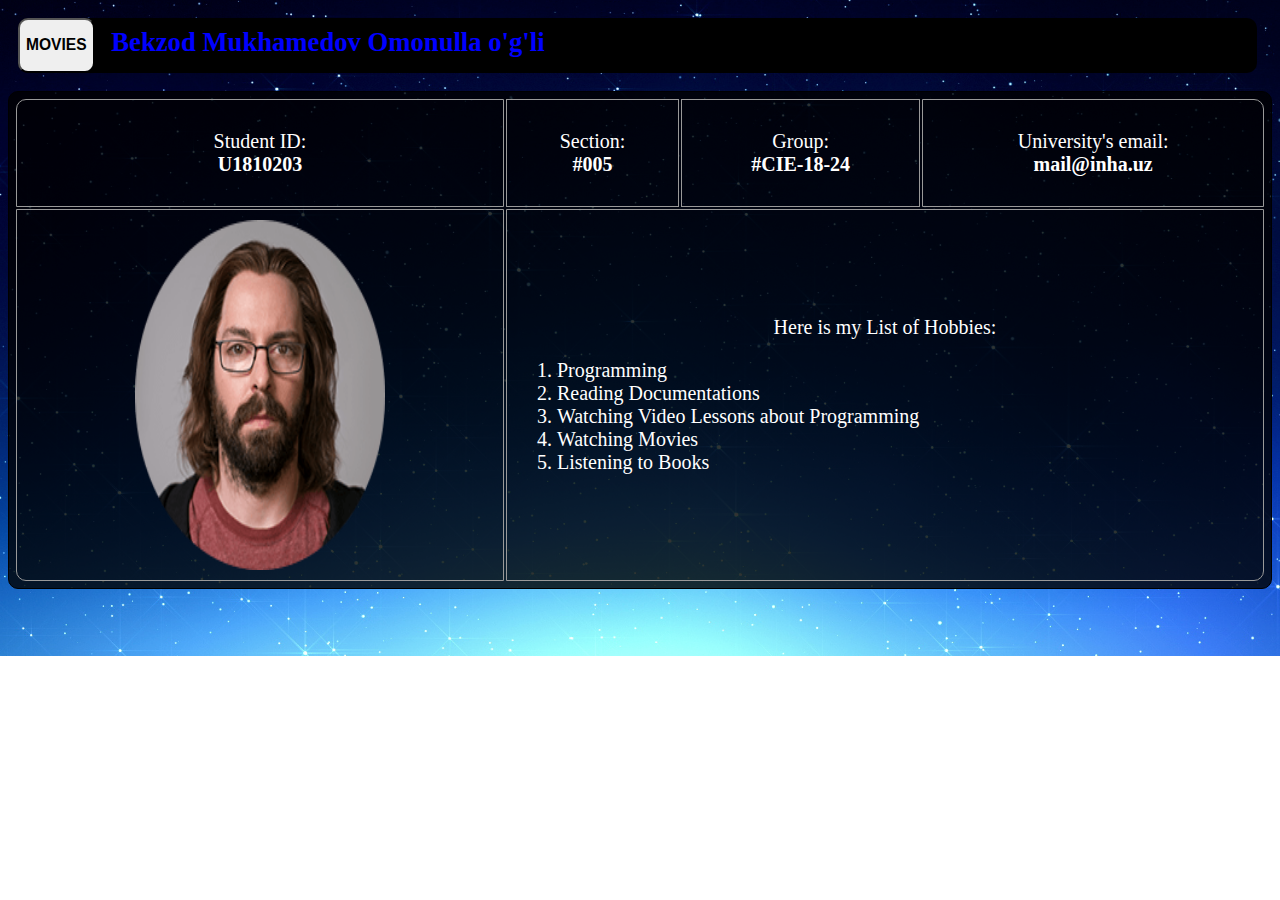
<file: index.html>
<!DOCTYPE html>
<html>
<head>
	<title>Home Page of BM</title>
	<link rel="stylesheet" type="text/css" href="css/style.css">
</head>
<body>
	<div id="header">
	<h1><a href="movies.html"><button><h3>MOVIES</h3></button></a> Bekzod Mukhamedov Omonulla o'g'li</h1>
	</div>
	<table>
		<tr>
	<td class="cornerTL"><p>Student ID:<br /><b>U1810203</b></p></td>
	<td><p>Section:<br /><b>#005</b></p></td>
	<td><p>Group:<br /><b>#CIE-18-24</b></p></td>
	<td class="cornerT"><p>University's email:<br /><b>mail@inha.uz</b></p></td>
		</tr>
		<tr>
	<td class="cornerBL"><img src="img/photo-gilfoyle.png"></img></td>
	<td colspan="3" class="cornerB"><p>Here is my List of Hobbies:</p>
	<ol>
		<li>Programming</li>
		<li>Reading Documentations</li>
		<li>Watching Video Lessons about Programming</li>
		<li>Watching Movies</li>
		<li>Listening to Books</li>
	</ol>
	</td>
		</tr>
</body>
</html>
</file>
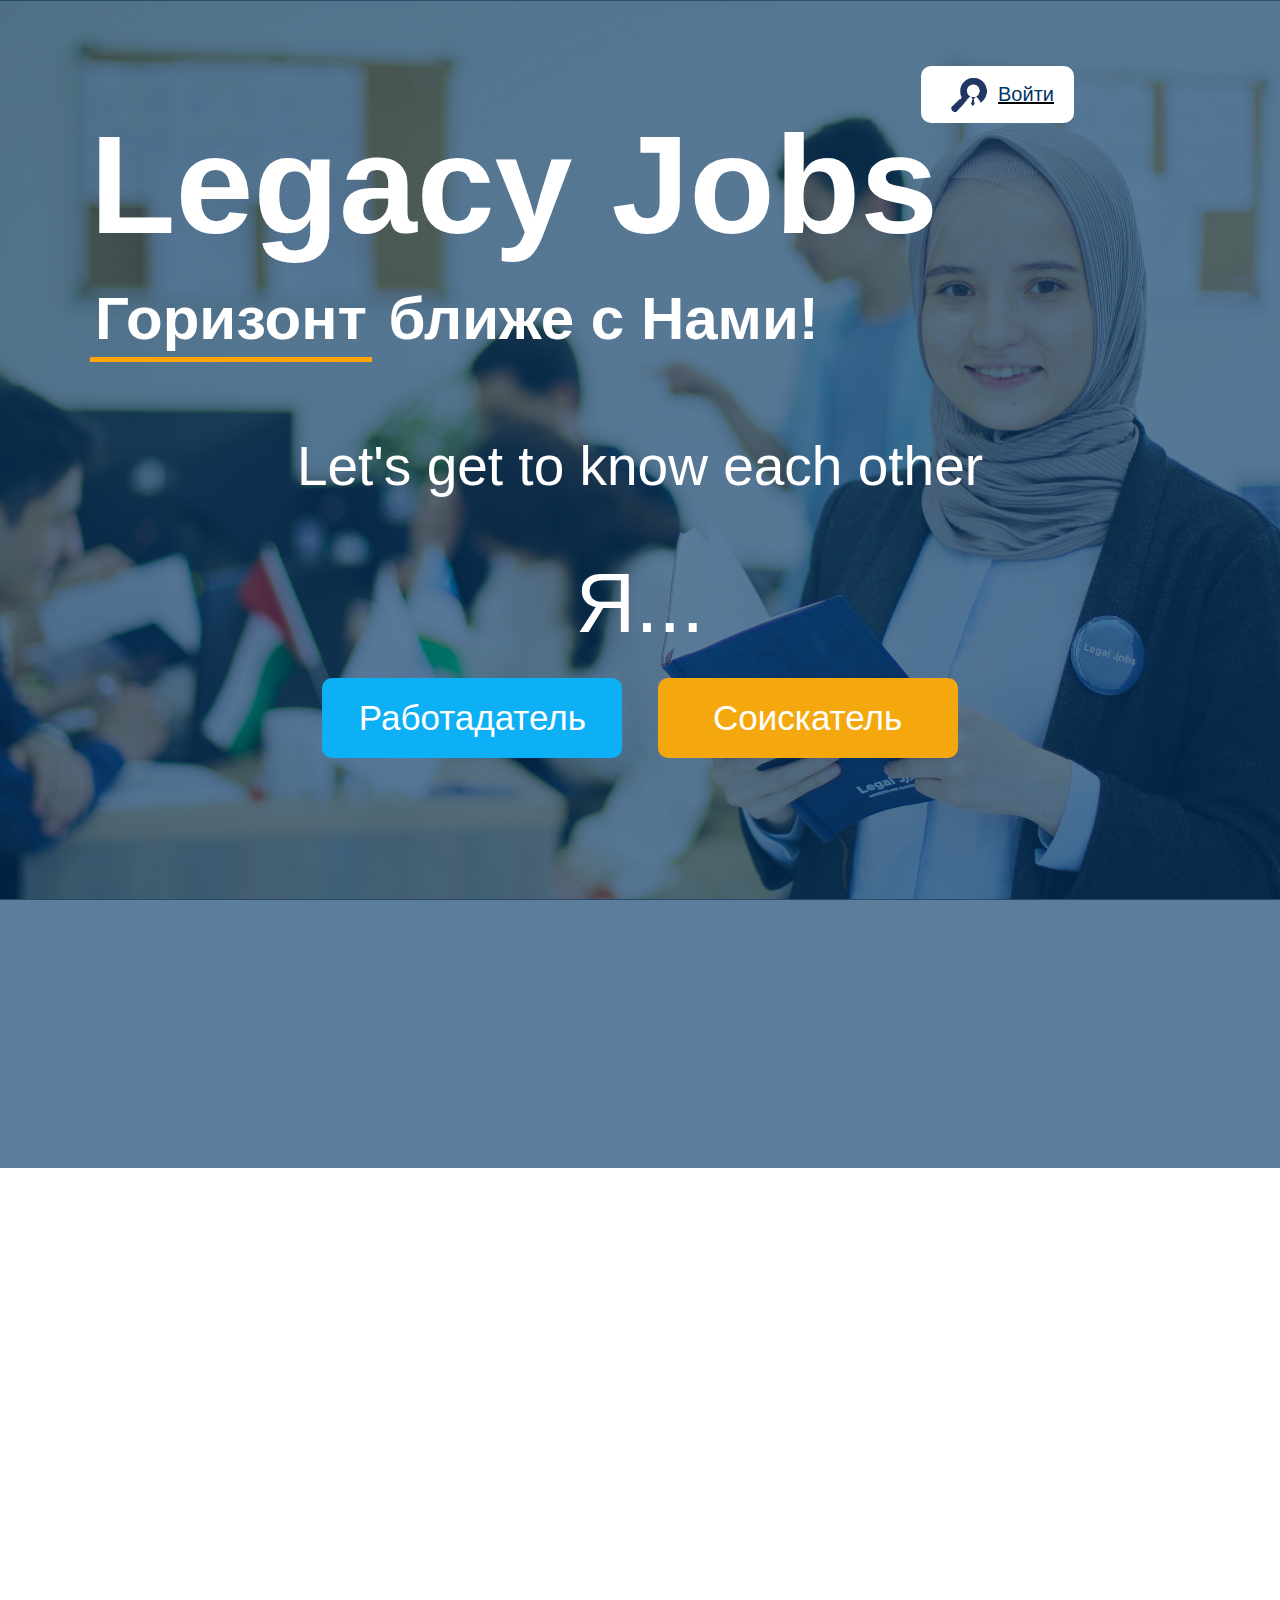
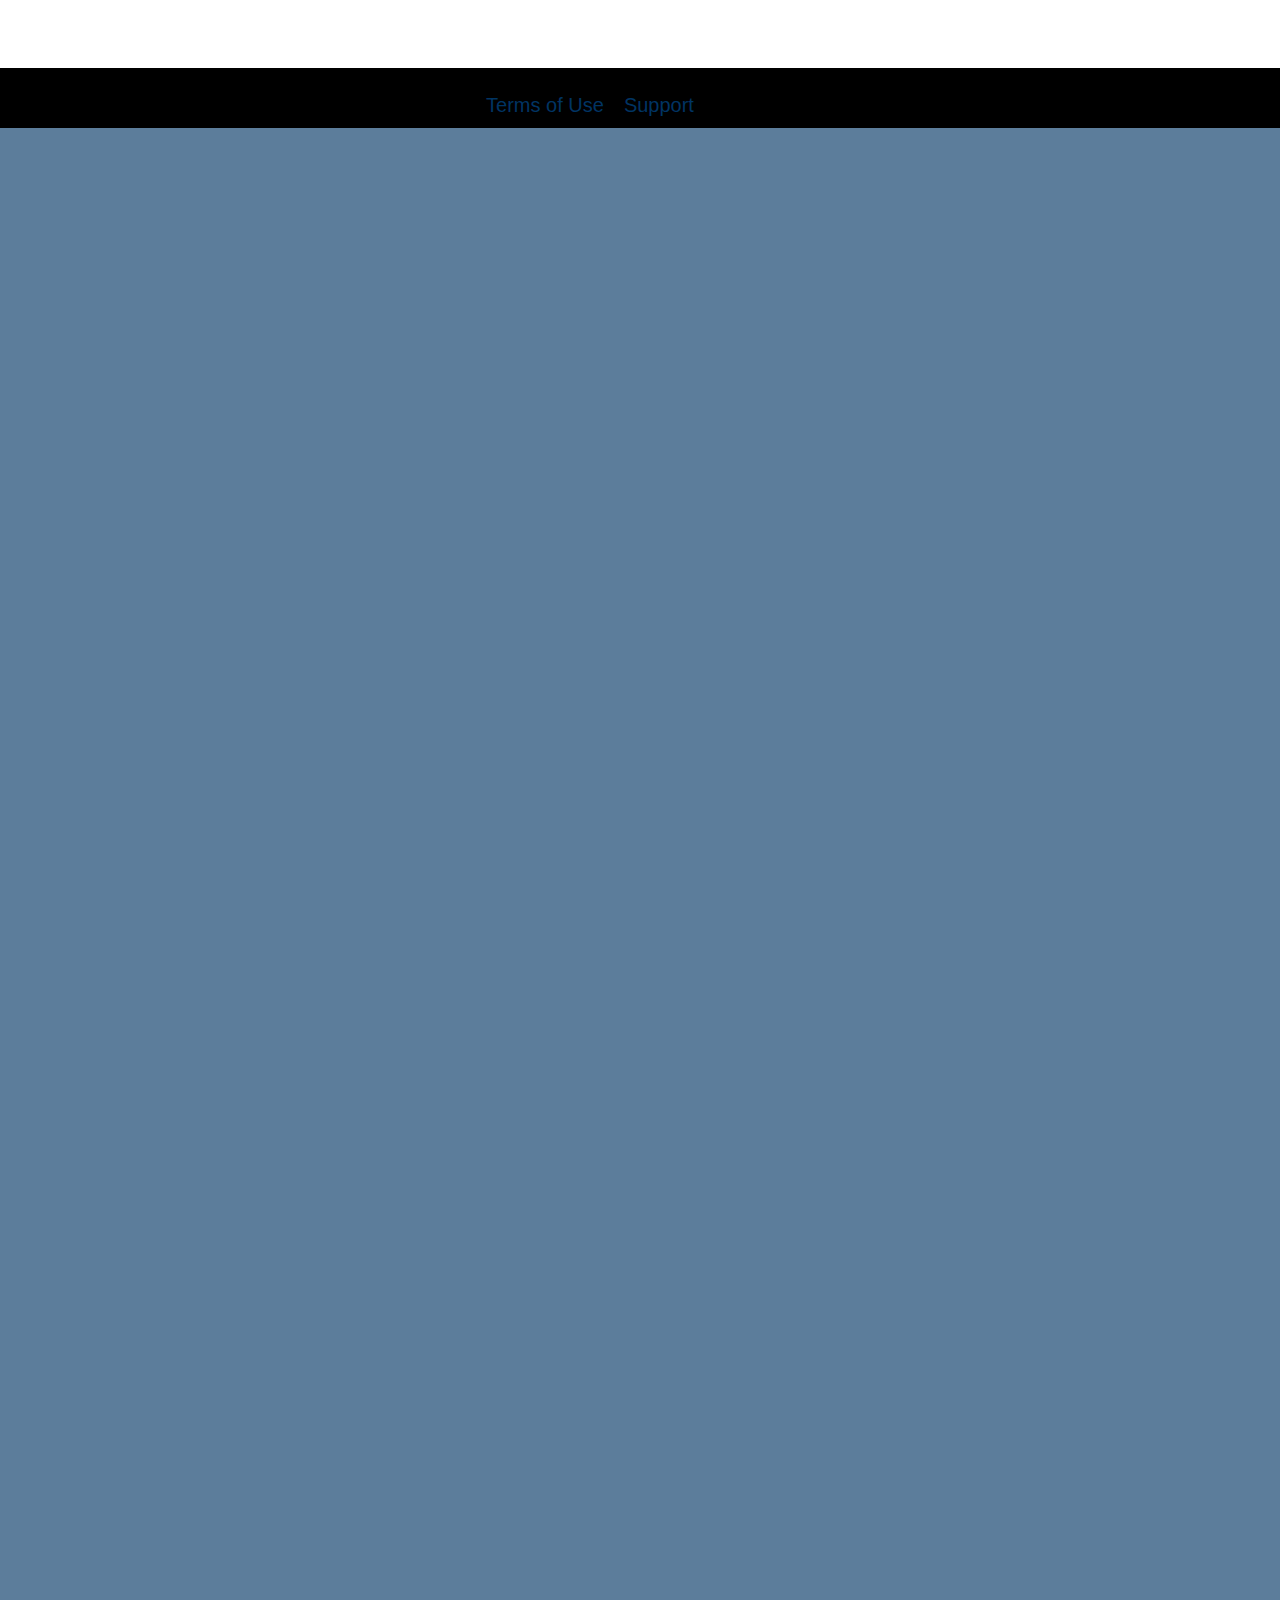
<file: LegacyJobs/index.html>
<!DOCTYPE html>
<html lang="en">
<head>
    <meta charset="UTF-8">
    <meta name="viewport" content="width=device-width, initial-scale=1.0">
    <meta http-equiv="X-UA-Compatible" content="ie=edge">
    <title>Legacy Jobs</title>
    <link rel="stylesheet" href="main.css">
</head>
<body>
    <main>
		<div class="layer">
		</div>
        <header>
            <ul class="navigation-list">
                <li class="navigation-item"><a href="#"><img src="./img/icon/logoo111.svg" class="enter"><span>Войти</span></a></li>
            </ul>
		</header>
		<div class="logoplace">
			<h1>Legacy Jobs</h1>
			<h2><span class="horizone">Горизонт</span> ближе с Нами!</h2>
		</div>
		<div class="getstarted">
			<p>Let's get to know each other</p>
            <p class="iam">Я...</p>
            <div class="buttons">
                <button class="persontype employer">Работадатель</button>
                <button class="persontype employee">Соискатель</button>
            </div>
		</div>
	</main>
	<div class="container">

	</div>
    <footer>
        <ul class="navigation-list">
            <li class="navigation-item"><a href="#">Terms of Use</a></li>
            <li class="navigation-item"><a href="#">Support</a></li>
        </ul>
    </footer>
</body>
</html>
</file>
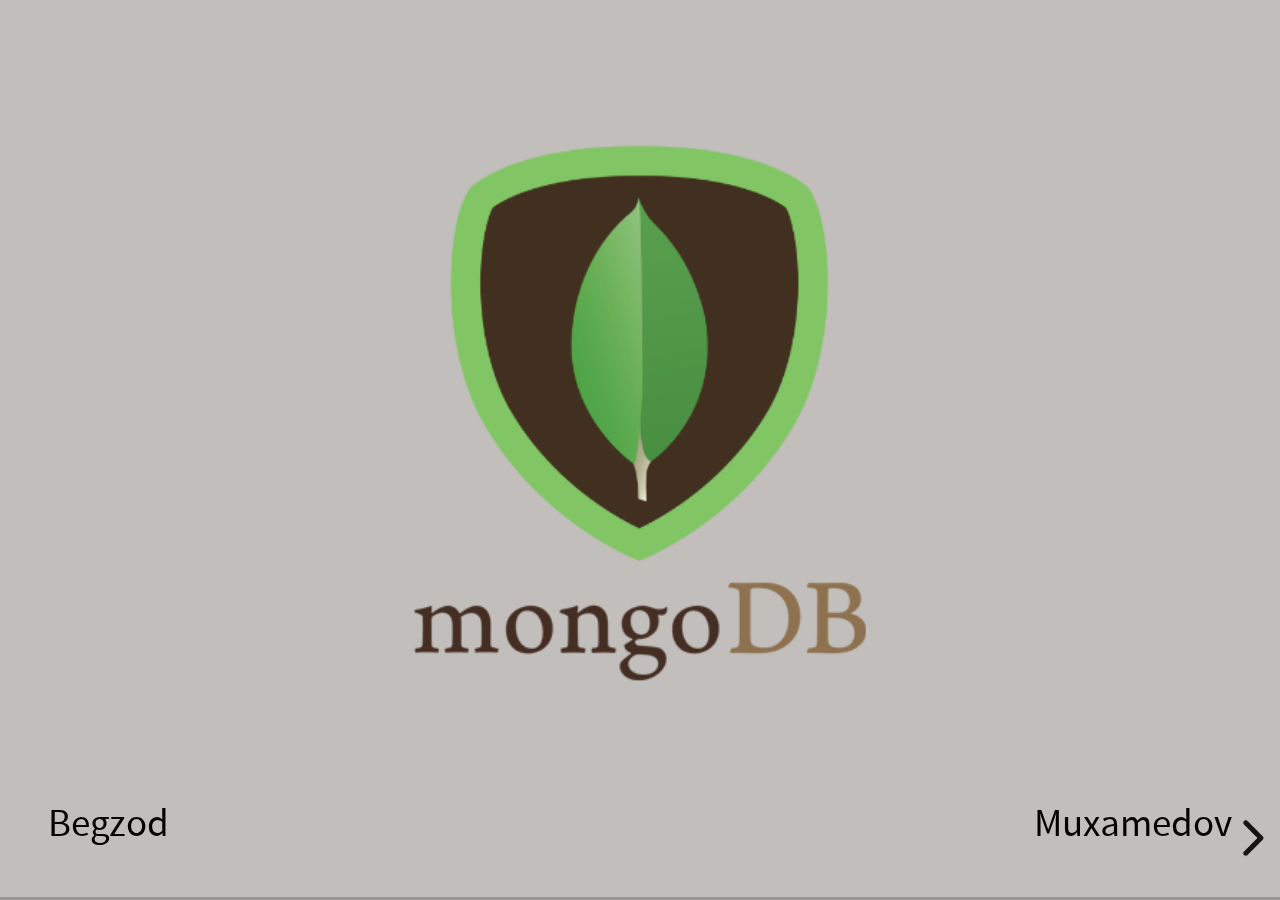
<file: MongoDB-Presentation/index.html>
<!doctype html>
<html>
	<head>
		<meta charset="utf-8">
		<meta name="viewport" content="width=device-width, initial-scale=1.0, maximum-scale=1.0, user-scalable=no">

		<title>reveal.js</title>

		<link rel="stylesheet" href="css/reset.css">
		<link rel="stylesheet" href="css/reveal.css">
		<link rel="stylesheet" href="css/theme/black.css">
		<link rel="stylesheet" href="lib/css/bmStyle.css">

		<!-- Theme used for syntax highlighting of code -->
		<link rel="stylesheet" href="lib/css/monokai.css">

		<!-- Printing and PDF exports -->
		<script>
			var link = document.createElement( 'link' );
			link.rel = 'stylesheet';
			link.type = 'text/css';
			link.href = window.location.search.match( /print-pdf/gi ) ? 'css/print/pdf.css' : 'css/print/paper.css';
			document.getElementsByTagName( 'head' )[0].appendChild( link );
		</script>
	</head>
	<body>
		<div class="reveal">
			<div class="slides">
				<section data-background-color="#C1BEBC"
						 data-transition="fade-in fade-out"
						 data-transition-speed="slow">
					<img src="./lib/img/logo-mongodb-png-mongodb-logo-anything-but-the-simplest-of-web-applications-requires-a-database-to-store-and-serve-content-from-choosing-the-right-database-and-structuring-413.png"
						 style="border: none;
						 		border-color: transparent;
						 		width: 50%;
						 		border-radius: 20px;
						 		background-color: transparent;
						 		box-shadow: none;">
					<br>
					<span style="color: black; font-size: 2rem; float: left;">Begzod</span>
					<span style="color: black; font-size: 2rem; float: right;">Muxamedov</span>
				<!-- 	<h1>MongoDB</h1>
					<p class="fragment grow">grow</p>
					<p class="fragment shrink">shrink</p>
					<p class="fragment fade-out">fade-out</p>
					<p class="fragment fade-up">fade-up (also down, left and right!)</p>
					<p class="fragment fade-in-then-out">fades in, then out when we move to the next step</p>
					<p class="fragment fade-in-then-semi-out">fades in, then obfuscate when we move to the next step</p>
					<p class="fragment highlight-current-blue">blue only once</p>
					<p class="fragment highlight-red">highlight-red</p>
					<p class="fragment highlight-green">highlight-green</p>
					<p class="fragment highlight-blue">highlight-blue</p>
				 -->	<aside class="notes">
						Good afternoon, everyone!
						Now I'm here to talk about world's well know database system which are used in moder applications: MongoDB!
					</aside>
				</section>
				<section data-background-color="#3F3E42">
					<img src="./lib/img/420228_thumb.png"
						 style="
						 		width: 50%;
						 		border-radius: 20px;
						 		padding: 30px;
						 		background-image: linear-gradient(to bottom right, #FFFFFF, #B8B7C5) ">
					<p style="color: #E8E7D5">
						is: cross-platform, document oriented and NoSQL database.
					</p>
					<p style="color: #C1BEBC">
						provides: high performance, high availability, and easy scalability.
					</p>
					<aside class="notes">
						it works on concept of collection and document.
					</aside>
				</section>
				<section>
					<section data-background-color="#3F3E42">
						<h3 style="color: #FFFFF">
							Database
						</h3>
						<p style="color: #E8E7D5">
							is a physical container for collections.
						</p>
						<p style="color: #C1BEBC">
							Each database gets its own set of files on the file system.
						</p>
						<aside class="notes">
							A single MongoDB server typically has multiple databases.
						</aside>
					</section>
					<section data-background-color="#3F3E42">
						<h3 style="color: #FFFFF">
							Collection
						</h3>
						<p style="color: #E8E7D5">
							is a group of MongoDB documents.
						</p>
						<p style="color: #C1BEBC">
							it is the equivalent of an RDBMS table.
						</p>
						<aside class="notes">
							A collection exists within a single database.
							Collections do not enforce a schema.
							Documents within a collection can have different fields.
							Typically, all documents in a collection are of similar or related purpose.
						</aside>
					</section>
					<section data-background-color="#3F3E42">
						<h3 style="color: #FFFFF">
							Document
						</h3>
						<p style="color: #E8E7D5">
							is a set of key-value pairs.
						</p>
						<p style="color: #C1BEBC">
							they have dynamic schema. 
						</p>
						<aside class="notes">
							Dynamic schema - documents in the same collection do not need to have the same set of fields or structure, and common fields in a collection's documents may hold different types of data.
						</aside>
					</section>
					<section data-background-image="./lib/img/image03.png">
						<aside class="notes">
							Dynamic schema's representation compared to Relational DB (Tables)
						</aside>
					</section>
				</section>
				<section data-background-image="./lib/img/mongodb-evenings-dc-mongodb-the-new-default-database-for-giant-ideas-37-638.jpg">
					<aside class="notes">
						Comparison between SQL Databases andMongoDB
						PK - Primary Key (Unique): by default MongoDB provides _id if it is not included
					</aside>
				</section>
				<section data-background-color="#E8E7D5">
					<section>
						<h3 style="color: #3F3E42">
							Advantages
						</h3>
					</section>
					<section>
						<ul>
							<li class="">
								Schema less − MongoDB is a document database in which one collection holds different documents. Number of fields, content and size of the document can differ from one document to another.
							</li>
							<li class="fragment fade-up">
								Structure of a single object is clear.
							</li>
							<li class="fragment fade-up">
								No complex joins.
							</li>
							<li class="fragment fade-up">
								Deep query-ability. MongoDB supports dynamic queries on documents using a document-based query language that's nearly as powerful as SQL.
							</li>
							<li class="fragment fade-up">
								Ease of scale-out
							</li>
						</ul>
					</section>
				</section>
				<section data-background-color="#E8E7D5">
					<section>
						<h2>
							Where it is used?
						</h2>
					</section>
					<section data-transition="fade-in"
							 data-transition-speed="fast">
						<p>
							<img class="logo"
								 src="./lib/img/logo-mongodb-png-mongodb-logo-anything-but-the-simplest-of-web-applications-requires-a-database-to-store-and-serve-content-from-choosing-the-right-database-and-structuring-413.png"
								 style="border: 1px solid black; background: none;">
							<img class="logo"
								 src="./lib/img/express-109.svg"
								 style="border: 1px solid black; background: none;">
							<img class="logo"
								 src="./lib/img/react.svg"
								 style="border: 1px solid black; background: none;">
							<img class="logo"
								 src="./lib/img/nodejs-1.svg"
								 style="border: 1px solid black; background: none;">
						</p>
						<p>
							<div class="logoLetter" style="color: #49B940;">M</div>
							<div class="logoLetter" style="color: #000000;">E</div>
							<div class="logoLetter" style="color: #61DBFB;">R</div>
							<div class="logoLetter" style="color: #68A063;">N</div>
						</p>
						<aside class="notes">
							Oh hey
						</aside>
					</section>
					<section data-transition="fade-in"
							 data-transition-speed="fast">
						<p>
							<img class="logo"
								 src="./lib/img/logo-mongodb-png-mongodb-logo-anything-but-the-simplest-of-web-applications-requires-a-database-to-store-and-serve-content-from-choosing-the-right-database-and-structuring-413.png"
								 style="border: 1px solid black; background: none;">
							<img class="logo"
								 src="./lib/img/express-109.svg"
								 style="border: 1px solid black; background: none;">
							<img class="logo"
								 src="./lib/img/AngularJS-Shield.svg"
								 style="border: 1px solid black; background: none;">
							<img class="logo"
								 src="./lib/img/nodejs-1.svg"
								 style="border: 1px solid black; background: none;">
						</p>
						<p>
							<div class="logoLetter" style="color: #49B940;">M</div>
							<div class="logoLetter" style="color: #000000;">E</div>
							<div class="logoLetter" style="color: #B52E31;">A</div>
							<div class="logoLetter" style="color: #68A063;">N</div>
						</p>
						<aside class="notes">
							Oh hey
						</aside>
					</section>
					<section data-transition="fade-in"
							 data-transition-speed="fast">
						<p>
							<img class="logo"
								 src="./lib/img/logo-mongodb-png-mongodb-logo-anything-but-the-simplest-of-web-applications-requires-a-database-to-store-and-serve-content-from-choosing-the-right-database-and-structuring-413.png"
								 style="border: 1px solid black; background: none;">
							<img class="logo"
								 src="./lib/img/express-109.svg"
								 style="border: 1px solid black; background: none;">
							<img class="logo"
								 src="./lib/img/vue-9.svg"
								 style="border: 1px solid black; background: none;">
							<img class="logo"
								 src="./lib/img/nodejs-1.svg"
								 style="border: 1px solid black; background: none;">
						</p>
						<p>
							<div class="logoLetter" style="color: #49B940;">M</div>
							<div class="logoLetter" style="color: #000000;">E</div>
							<div class="logoLetter" style="color: #41B883;">V</div>
							<div class="logoLetter" style="color: #68A063;">N</div>
						</p>
						<aside class="notes">
							Oh hey
						</aside>
					</section>
				</section>
				<section>
					<section>
						<h3 style="color: #FFFFF">
							How to use?
						</h3>
						<p style="color: #E8E7D5">
							<a href="https://docs.mongodb.com/manual/tutorial/atlas-free-tier-setup/#create-free-tier-manual">Create an Atlas Cluster</a>
						</p>
						<p style="color: #C1BEBC">
							<a href="https://docs.mongodb.com/manual/installation/#tutorial-installation">Install MongoDB</a>
						</p>
						<p style="color: #E8E7D5">
							<a href="https://docs.mongodb.com/manual/tutorial/getting-started/#insert-documents">Insert Documents</a>
						</p>
						<p style="color: #C1BEBC">
							<a href="https://university.mongodb.com/courses/M001/about">Next Steps</a>
						</p>
						<aside class="notes">
							Further you should learn every aspects to expertise in this technology. MongoDB has own university which provides tutorials. After completion, if you pass exams (paid) you will be awarded with official certification.
						</aside>
					</section>
				</section>
				<section>
					<section data-background-color="#E8E7D5">
						<h2>
							Who are using it?
						</h2>
					</section>
					<section data-background-image="./lib/img/customers.png">
					</section>
				</section>
				<section data-background-image="./lib/img/scrnsht.png">
					<h1 style="color: #3F3E42">
						Why don't you?!
					</h1>
					<aside class="notes">
						Try to install and use today, MongoDB has free plan to feel the power of product! It gives 512mb of memory which is sufficient to test with some sample data which is also provided.
					</aside>
				</section>
			</div>
		</div>

		<script src="js/reveal.js"></script>

		<script>
			// More info about config & dependencies:
			// - https://github.com/hakimel/reveal.js#configuration
			// - https://github.com/hakimel/reveal.js#dependencies
			Reveal.initialize({
				dependencies: [
					{ src: 'plugin/markdown/marked.js' },
					{ src: 'plugin/markdown/markdown.js' },
					{ src: 'plugin/notes/notes.js', async: true },
					{ src: 'plugin/highlight/highlight.js', async: true }
				]
			});
		</script>
	</body>
</html>
</file>
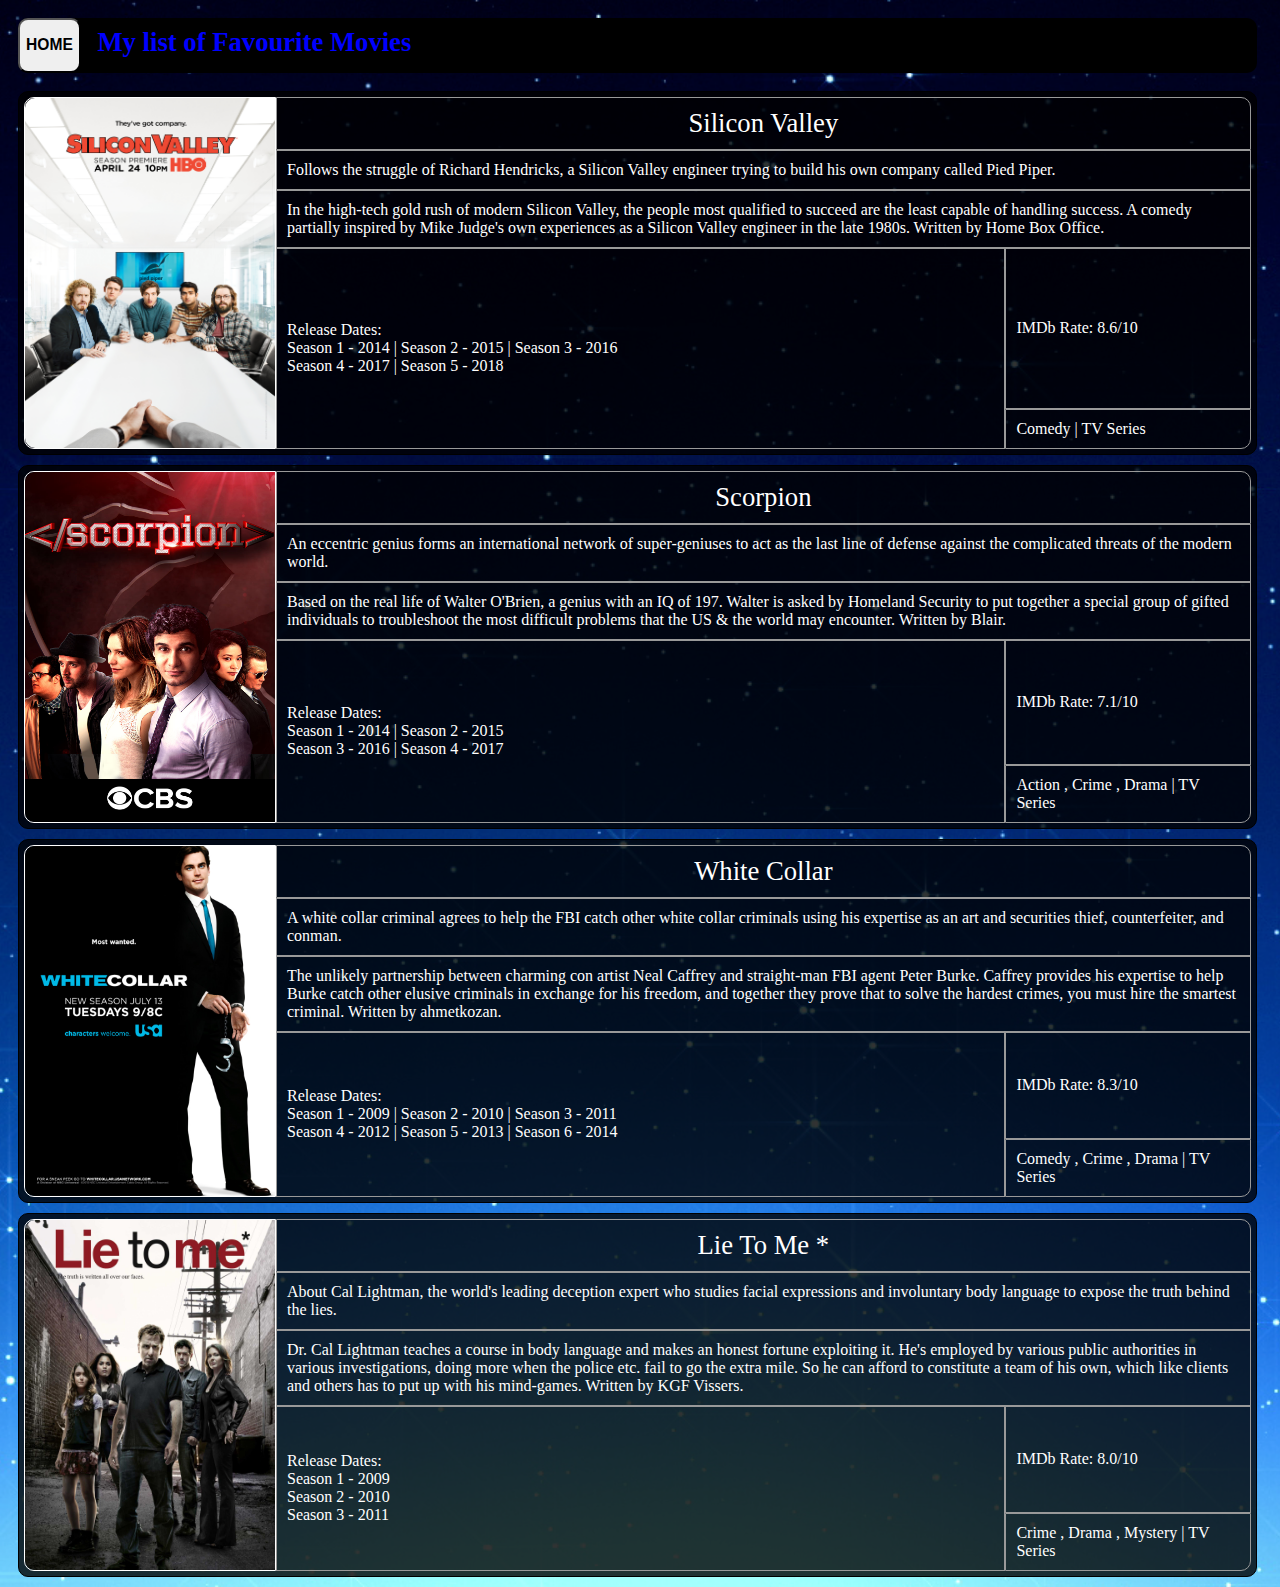
<file: movies.html>
<!DOCTYPE html>
<html>
<head>
	<title>Favourite Movies</title>
	<link rel="stylesheet" type="text/css" href="css/style.css">
</head>
<body>
	<div id="header">
	<h1><a href="index.html"><button><h3>HOME</h3></button></a> My list of Favourite Movies</h1>
	</div>
	<div>
	<table cellspacing="0">
		<tr>
			<th rowspan="5">
				<a href="https://m.imdb.com/title/tt2575988/"><img src="img/silicon-valley-poster.jpg"></img></a>
			</th>
			<td colspan="2" class="title cornerT">
				Silicon Valley
			</td>
		</tr>
		<tr>
			<td colspan="2">
				Follows the struggle of Richard Hendricks, a Silicon Valley engineer trying to build his own company called Pied Piper.
			</td>
		</tr>
		<tr>
			<td colspan="2">
				In the high-tech gold rush of modern Silicon Valley, the people most qualified to succeed are the least capable of handling success. A comedy partially inspired by Mike Judge's own experiences as a Silicon Valley engineer in the late 1980s. Written by Home Box Office.
			</td>
		</tr>
		<tr>
			<td rowspan="2" colspan="1">
				Release Dates:
				<br />Season 1 - 2014 | Season 2 - 2015 | Season 3 - 2016
				<br />Season 4 - 2017 | Season 5 - 2018			
			</td>
			<td width="20%">
				IMDb Rate: 8.6/10
			</td>
		</tr>
		<tr>
			<td width="20%" class="cornerB">
				 Comedy | TV Series
			</td>
		</tr>
	</table>
	</div>
	<div>
	<table cellspacing="0">
		<tr>
			<th rowspan="5">
				<a href="https://www.imdb.com/title/tt3514324/"><img src="img/scorpion-poster.jpg"></img></a>
			</th>
			<td colspan="2" class="title cornerT">
				Scorpion
			</td>
		</tr>
		<tr>
			<td colspan="2">
				An eccentric genius forms an international network of super-geniuses to act as the last line of defense against the complicated threats of the modern world.
			</td>
		</tr>
		<tr>
			<td colspan="2">
				Based on the real life of Walter O'Brien, a genius with an IQ of 197. Walter is asked by Homeland Security to put together a special group of gifted individuals to troubleshoot the most difficult problems that the US & the world may encounter. Written by Blair.
			</td>
		</tr>
		<tr>
			<td rowspan="2" colspan="1">
				Release Dates:
				<br />Season 1 - 2014 | Season 2 - 2015
				<br />Season 3 - 2016 | Season 4 - 2017	
			</td>
			<td width="20%">
				IMDb Rate:  7.1/10 
			</td>
		</tr>
		<tr>
			<td width="20%" class="cornerB">
				  Action , Crime , Drama | TV Series
			</td>	
		</tr>
	</table>
	</div>
	<div>
	<table cellspacing="0">
		<tr>
			<th rowspan="5">
				<a href="https://www.imdb.com/title/tt1358522/"><img src="img/white-collar-poster.jpg"></img></a>
			</th>
			<td colspan="2" class="title cornerT">
				White Collar
			</td>
		</tr>
		<tr>
			<td colspan="2">
				A white collar criminal agrees to help the FBI catch other white collar criminals using his expertise as an art and securities thief, counterfeiter, and conman.
			</td>
		</tr>
		<tr>
			<td colspan="2">
				The unlikely partnership between charming con artist Neal Caffrey and straight-man FBI agent Peter Burke. Caffrey provides his expertise to help Burke catch other elusive criminals in exchange for his freedom, and together they prove that to solve the hardest crimes, you must hire the smartest criminal. Written by ahmetkozan.
			</td>
		</tr>
		<tr>
			<td rowspan="2" colspan="1">
				Release Dates:
				<br />Season 1 - 2009 | Season 2 - 2010 | Season 3 - 2011
				<br />Season 4 - 2012 | Season 5 - 2013 | Season 6 - 2014
			</td>
			<td width="20%">
				IMDb Rate:  8.3/10 
			</td>
		</tr>
		<tr>
			<td width="20%" class="cornerB">
				  Comedy , Crime , Drama | TV Series
			</td>	
		</tr>
	</table>
	</div>
	<div>
	<table cellspacing="0">
		<tr>
			<th rowspan="5">
				<a href="https://www.imdb.com/title/tt1235099/"><img src="img/lie-to-me-poster.jpg"></img></a>
			</th>
			<td colspan="2" class="title cornerT">
				Lie To Me *
			</td>
		</tr>
		<tr>
			<td colspan="2">
				About Cal Lightman, the world's leading deception expert who studies facial expressions and involuntary body language to expose the truth behind the lies.
			</td>
		</tr>
		<tr>
			<td colspan="2">
				Dr. Cal Lightman teaches a course in body language and makes an honest fortune exploiting it. He's employed by various public authorities in various investigations, doing more when the police etc. fail to go the extra mile. So he can afford to constitute a team of his own, which like clients and others has to put up with his mind-games. Written by KGF Vissers.
			</td>
		</tr>
		<tr>
			<td rowspan="2" colspan="1">
				Release Dates:
				<br />Season 1 - 2009
				<br />Season 2 - 2010
				<br />Season 3 - 2011	
			</td>
			<td width="20%">
				IMDb Rate:  8.0/10 
			</td>
		</tr>
		<tr>
			<td width="20%" class="cornerB">
				Crime , Drama , Mystery | TV Series
			</td>	
		</tr>
	</table>
	</div>
</body>
</html>
</file>
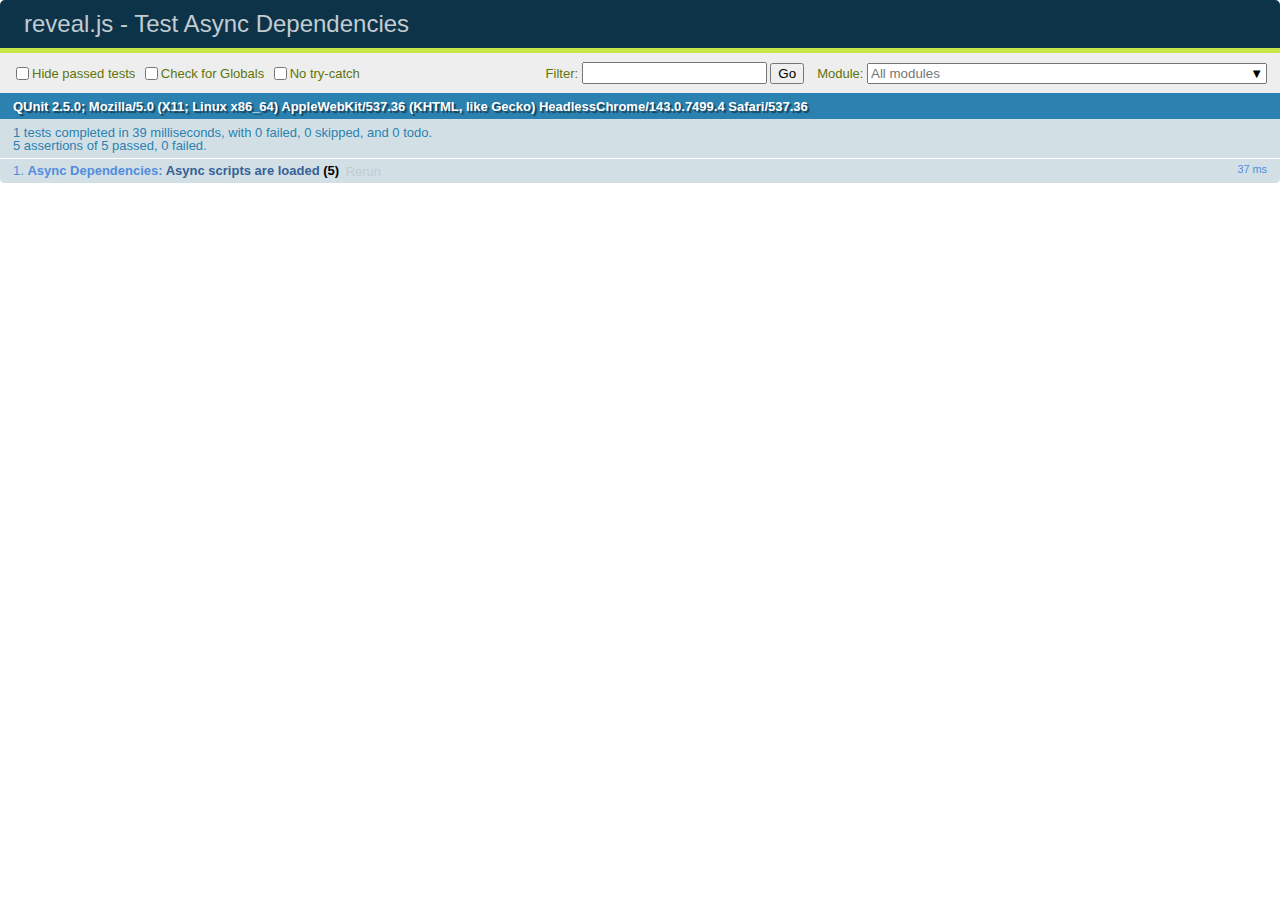
<file: MongoDB-Presentation/test/test-dependencies-async.html>
<!doctype html>
<html lang="en">

	<head>
		<meta charset="utf-8">

		<title>reveal.js - Test Async Dependencies</title>

		<link rel="stylesheet" href="../css/reveal.css">
		<link rel="stylesheet" href="qunit-2.5.0.css">
	</head>

	<body style="overflow: auto;">

		<div id="qunit"></div>
		<div id="qunit-fixture"></div>

		<div class="reveal" style="display: none;">

			<div class="slides">

				<section>Slide content</section>

			</div>

		</div>

		<script src="../js/reveal.js"></script>
		<script src="qunit-2.5.0.js"></script>

		<script>
			var	externalScriptSequence = '';
			var scriptCount = 0;

			QUnit.config.autostart = false;
			QUnit.module( 'Async Dependencies' );

			QUnit.test( 'Async scripts are loaded', function( assert ) {
				assert.expect( 5 );
				var done = assert.async( 5 );

				function callback( event ) {
					if( externalScriptSequence.length === 1 ) {
						assert.ok( externalScriptSequence === 'A', 'first callback was sync script' );
						done();
					}
					else {
						assert.ok( true, 'async script loaded' );
						done();
					}

					if( externalScriptSequence.length === 4 ) {
						assert.ok( 	externalScriptSequence.indexOf( 'A' ) !== -1 &&
									externalScriptSequence.indexOf( 'B' ) !== -1 &&
									externalScriptSequence.indexOf( 'C' ) !== -1 &&
									externalScriptSequence.indexOf( 'D' ) !== -1, 'four unique scripts were loaded' );
						done();
					}

					scriptCount ++;
				}

				Reveal.initialize({
					dependencies: [
						{ src: 'assets/external-script-a.js', async: false, callback: callback },
						{ src: 'assets/external-script-b.js', async: true, callback: callback },
						{ src: 'assets/external-script-c.js', async: true, callback: callback },
						{ src: 'assets/external-script-d.js', async: true, callback: callback }
					]
				});
			});

			QUnit.start();

		</script>

	</body>
</html>
</file>
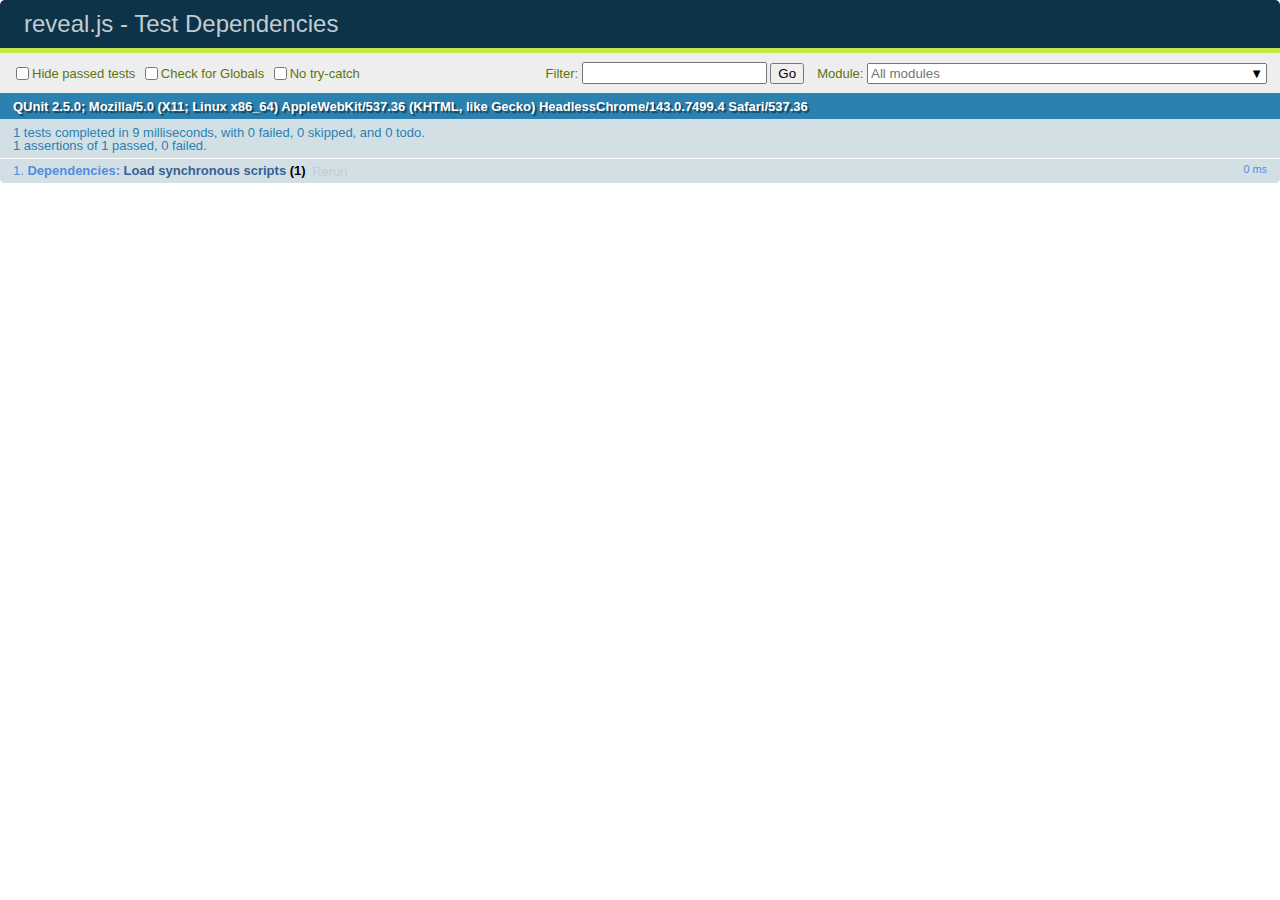
<file: MongoDB-Presentation/test/test-dependencies.html>
<!doctype html>
<html lang="en">

	<head>
		<meta charset="utf-8">

		<title>reveal.js - Test Dependencies</title>

		<link rel="stylesheet" href="../css/reveal.css">
		<link rel="stylesheet" href="qunit-2.5.0.css">
	</head>

	<body style="overflow: auto;">

		<div id="qunit"></div>
		<div id="qunit-fixture"></div>

		<div class="reveal" style="display: none;">

			<div class="slides">

				<section>Slide content</section>

			</div>

		</div>

		<script src="../js/reveal.js"></script>
		<script src="qunit-2.5.0.js"></script>

		<script>
			window.externalScriptSequence = '';

			Reveal.addEventListener( 'ready', function() {

				QUnit.module( 'Dependencies' );

				QUnit.test( 'Load synchronous scripts', function( assert ) {
					assert.strictEqual( window.externalScriptSequence, 'ABC', 'Loaded and executed in order' );
				});

			} );

			Reveal.initialize({
				dependencies: [
					{ src: 'assets/external-script-a.js' },
					{ src: 'assets/external-script-b.js' },
					{ src: 'assets/external-script-c.js' }
				]
			});
		</script>

	</body>
</html>
</file>
<file: css/style.css>
body {
	background-image: url(../img/background-03.png);
	background-repeat: no-repeat;
    background-position: center;
	background-size: cover;
	color: #fff;
}

img {
	display: block;
	height: 350px;
	width: 250px;
	border-top-left-radius: 10px;
	border-bottom-left-radius: 10px;
	padding: 0px;
	margin: 0px auto;
}

table {
	width: 100%;
	border: 1px solid #000;
	border-radius: 10px;
	padding: 5px;
	margin: 0px;
	background-color: rgba(0, 0, 0, 0.8);
	color: #fff;
}

th, td, tr {
	border: 1px solid #999;
	border-radius: 0px;
	padding: 10px;
	margin: 0px;
}

.cornerT {
	border-top-right-radius: 10px;
}
.cornerB {
	border-bottom-right-radius: 10px;
}
.cornerTL {
	border-top-left-radius: 10px;
}
.cornerBL {
	border-bottom-left-radius: 10px;
}


th {
	height: 350px;
	width: 250px;
	border: 1px solid #fff;
	border-top-left-radius: 10px;
	border-bottom-left-radius: 10px;
	padding: 0px;
	margin: 0px;
}

.title {
	text-align: center;
	font-size: 20pt;
}

#header {
	background-color: black;
	color: white;
	margin-left: 10px;
	margin-right: 10px;
	border-radius: 10px;
}

button {
	border-radius: 10px;
	margin-right: 10px;
}

div {
	min-width: 768px;
	width: 98%;
	margin-left: 10px;
	margin-right: 10px;
	margin-bottom: 10px;
}

h1 {
	font-family: Comic Sans MS;
	font-size: 20pt;
	color: blue;
	text-align: left;
}

p {
	font-family: Times New Roman;
	font-size: 15pt;
	color: #fff;
	text-align: center;
}

ol {
	font-family: Times New Roman;
	font-size: 15pt;
	color: #fff;
	text-align: left;
}
</file>
<file: LegacyJobs/main.css>
* {
    box-sizing: border-box;
}

body {
    font-family: sans-serif;
    margin: 0;
    display: grid;
    grid-template-columns: auto;
    grid-template-rows: minmax(100vh, max-content) 500px 60px;
    grid-template-areas:
                         "main"
                         "container"
						 "footer";
}

header,
aside,
main,
footer {
    padding: 16px;
    text-align: center;
}

header {
    grid-area: hd;
    display: flex;
    justify-content: flex-end;
    align-items: center;
    flex-direction: row;
    flex-wrap: wrap;
    width: 100%;
    height: 60px;
}

.container {
    background: white;
    grid-area: container;
}

main {
	padding: 50px 90px;
	grid-area: main;
	background: url(./img/background/2K1A9643.svg) no-repeat center center fixed;
	z-index: -2;
    background-size: cover;
}

.layer {
    background: rgba(0, 52, 99, 0.64) no-repeat center center fixed;
    position: absolute;
    top: 0;
    left: 0;
    width: 100%;
	height: 500%;
	z-index: -1;
}
footer {
    background: black;
    grid-area: footer;
}

.navigation-list {
    list-style: none;
    margin: 0;
    padding: 10px;
    display: flex;
    flex-direction: row;
    justify-content: center;
	align-items: center;
	border-radius: 10px;
	margin-right: 100px;
	text-decoration: underline;
}
header .navigation-list {
    background: white;
}
.navigation-item {
	margin: 0 10px;
}
.enter {
	margin: 0 10px;
}
.logoplace {
	display: flex;
	justify-content: flex-start;
	flex-direction: column;
	align-items: flex-start;
	font-size: 40px;
	margin: 0;
	padding: 0;
	color: white;
}
h1 {
	position: relative;
	top: -100px;
	font-size: 140px;
}
h2 {
	position: relative;
	top: -230px;
	line-height: 80px;
}
.horizone {
	padding: 5px;
	border-bottom: 5px solid orange;
}
.navigation-item a {
    text-decoration: none;
	color: #003463;
	display: flex;
	align-items: center;
	font-size: 20px;
}

.navigation-item a:hover,
.navigation-item a:active {
    color: #fa923f;
}

.getstarted {
    position: relative;
	top: -260px;
    color: white;
    font-size: 55px;
}
.iam {
    position: relative;
	top: -25px;
    font-size: 1.5em;
}
.buttons {
    position: relative;
	top: -90px;
}

.persontype {
    padding: 20px;
    width: 300px;
    margin: 10px;
    font-size: 35px;
    border-radius: 10px;
    border: none;
    color: white;
}
.employer {
    background-color: #0EB0F5;
}
.employee {
    background-color: #F5A80E;
}
</file>
<file: MongoDB-Presentation/css/theme/black.css>
/**
 * Black theme for reveal.js. This is the opposite of the 'white' theme.
 *
 * By Hakim El Hattab, http://hakim.se
 */
@import url(../../lib/font/source-sans-pro/source-sans-pro.css);
section.has-light-background, section.has-light-background h1, section.has-light-background h2, section.has-light-background h3, section.has-light-background h4, section.has-light-background h5, section.has-light-background h6 {
  color: #222; }

/*********************************************
 * GLOBAL STYLES
 *********************************************/
body {
  background: #191919;
  background-color: #191919; }

.reveal {
  font-family: "Source Sans Pro", Helvetica, sans-serif;
  font-size: 42px;
  font-weight: normal;
  color: #fff; }

::selection {
  color: #fff;
  background: #bee4fd;
  text-shadow: none; }

::-moz-selection {
  color: #fff;
  background: #bee4fd;
  text-shadow: none; }

.reveal .slides section,
.reveal .slides section > section {
  line-height: 1.3;
  font-weight: inherit;
  background-image: }

/*********************************************
 * HEADERS
 *********************************************/
.reveal h1,
.reveal h2,
.reveal h3,
.reveal h4,
.reveal h5,
.reveal h6 {
  margin: 0 0 20px 0;
  color: #fff;
  font-family: "Source Sans Pro", Helvetica, sans-serif;
  font-weight: 600;
  line-height: 1.2;
  letter-spacing: normal;
  text-transform: uppercase;
  text-shadow: none;
  word-wrap: break-word; }

.reveal h1 {
  font-size: 2.5em; }

.reveal h2 {
  font-size: 1.6em; }

.reveal h3 {
  font-size: 1.3em; }

.reveal h4 {
  font-size: 1em; }

.reveal h1 {
  text-shadow: none; }

/*********************************************
 * OTHER
 *********************************************/
.reveal p {
  margin: 20px 0;
  line-height: 1.3; }

/* Ensure certain elements are never larger than the slide itself */
.reveal img,
.reveal video,
.reveal iframe {
  max-width: 95%;
  max-height: 95%; }

.reveal strong,
.reveal b {
  font-weight: bold; }

.reveal em {
  font-style: italic; }

.reveal ol,
.reveal dl,
.reveal ul {
  display: inline-block;
  text-align: left;
  margin: 0 0 0 1em; }

.reveal ol {
  list-style-type: decimal; }

.reveal ul {
  list-style-type: disc; }

.reveal ul ul {
  list-style-type: square; }

.reveal ul ul ul {
  list-style-type: circle; }

.reveal ul ul,
.reveal ul ol,
.reveal ol ol,
.reveal ol ul {
  display: block;
  margin-left: 40px; }

.reveal dt {
  font-weight: bold; }

.reveal dd {
  margin-left: 40px; }

.reveal blockquote {
  display: block;
  position: relative;
  width: 70%;
  margin: 20px auto;
  padding: 5px;
  font-style: italic;
  background: rgba(255, 255, 255, 0.05);
  box-shadow: 0px 0px 2px rgba(0, 0, 0, 0.2); }

.reveal blockquote p:first-child,
.reveal blockquote p:last-child {
  display: inline-block; }

.reveal q {
  font-style: italic; }

.reveal pre {
  display: block;
  position: relative;
  width: 90%;
  margin: 20px auto;
  text-align: left;
  font-size: 0.55em;
  font-family: monospace;
  line-height: 1.2em;
  word-wrap: break-word;
  box-shadow: 0px 5px 15px rgba(0, 0, 0, 0.15); }

.reveal code {
  font-family: monospace;
  text-transform: none; }

.reveal pre code {
  display: block;
  padding: 5px;
  overflow: auto;
  max-height: 400px;
  word-wrap: normal; }

.reveal table {
  margin: auto;
  border-collapse: collapse;
  border-spacing: 0; }

.reveal table th {
  font-weight: bold; }

.reveal table th,
.reveal table td {
  text-align: left;
  padding: 0.2em 0.5em 0.2em 0.5em;
  border-bottom: 1px solid; }

.reveal table th[align="center"],
.reveal table td[align="center"] {
  text-align: center; }

.reveal table th[align="right"],
.reveal table td[align="right"] {
  text-align: right; }

.reveal table tbody tr:last-child th,
.reveal table tbody tr:last-child td {
  border-bottom: none; }

.reveal sup {
  vertical-align: super;
  font-size: smaller; }

.reveal sub {
  vertical-align: sub;
  font-size: smaller; }

.reveal small {
  display: inline-block;
  font-size: 0.6em;
  line-height: 1.2em;
  vertical-align: top; }

.reveal small * {
  vertical-align: top; }

/*********************************************
 * LINKS
 *********************************************/
.reveal a {
  color: #42affa;
  text-decoration: none;
  -webkit-transition: color .15s ease;
  -moz-transition: color .15s ease;
  transition: color .15s ease; }

.reveal a:hover {
  color: #8dcffc;
  text-shadow: none;
  border: none; }

.reveal .roll span:after {
  color: #fff;
  background: #068de9; }

/*********************************************
 * IMAGES
 *********************************************/
.reveal section img {
  margin: 15px 0px;
  background: rgba(255, 255, 255, 0.12);
  border: 4px solid #fff;
  box-shadow: 0 0 10px rgba(0, 0, 0, 0.15); }

.reveal section img.plain {
  border: 0;
  box-shadow: none; }

.reveal a img {
  -webkit-transition: all .15s linear;
  -moz-transition: all .15s linear;
  transition: all .15s linear; }

.reveal a:hover img {
  background: rgba(255, 255, 255, 0.2);
  border-color: #42affa;
  box-shadow: 0 0 20px rgba(0, 0, 0, 0.55); }

/*********************************************
 * NAVIGATION CONTROLS
 *********************************************/
.reveal .controls {
  color: #42affa; }

/*********************************************
 * PROGRESS BAR
 *********************************************/
.reveal .progress {
  background: rgba(0, 0, 0, 0.2);
  color: #42affa; }

.reveal .progress span {
  -webkit-transition: width 800ms cubic-bezier(0.26, 0.86, 0.44, 0.985);
  -moz-transition: width 800ms cubic-bezier(0.26, 0.86, 0.44, 0.985);
  transition: width 800ms cubic-bezier(0.26, 0.86, 0.44, 0.985); }

/*********************************************
 * PRINT BACKGROUND
 *********************************************/
@media print {
  .backgrounds {
    background-color: #191919; } }
</file>
<file: MongoDB-Presentation/lib/css/bmStyle.css>
.logo {
	padding: 20px 15px 10px 10px;
	height: 12.5rem;
	width: 20%;
	border-radius: 20px;
}
.logoLetter {
	display: inline-block;
	padding: 10px 10px 10px 10px;
	height: 12.5rem;
	width: 20%;
	border: 1px solid black;
	border-radius: 15px;
	margin: 5px;
	font-size: 4em;
}
</file>
<file: MongoDB-Presentation/lib/css/monokai.css>
/*
Monokai style - ported by Luigi Maselli - http://grigio.org
*/

.hljs {
  display: block;
  overflow-x: auto;
  padding: 0.5em;
  background: #272822;
  color: #ddd;
}

.hljs-tag,
.hljs-keyword,
.hljs-selector-tag,
.hljs-literal,
.hljs-strong,
.hljs-name {
  color: #f92672;
}

.hljs-code {
  color: #66d9ef;
}

.hljs-class .hljs-title {
  color: white;
}

.hljs-attribute,
.hljs-symbol,
.hljs-regexp,
.hljs-link {
  color: #bf79db;
}

.hljs-string,
.hljs-bullet,
.hljs-subst,
.hljs-title,
.hljs-section,
.hljs-emphasis,
.hljs-type,
.hljs-built_in,
.hljs-builtin-name,
.hljs-selector-attr,
.hljs-selector-pseudo,
.hljs-addition,
.hljs-variable,
.hljs-template-tag,
.hljs-template-variable {
  color: #a6e22e;
}

.hljs-comment,
.hljs-quote,
.hljs-deletion,
.hljs-meta {
  color: #75715e;
}

.hljs-keyword,
.hljs-selector-tag,
.hljs-literal,
.hljs-doctag,
.hljs-title,
.hljs-section,
.hljs-type,
.hljs-selector-id {
  font-weight: bold;
}
</file>
<file: MongoDB-Presentation/test/qunit-2.5.0.css>
/*!
 * QUnit 2.5.0
 * https://qunitjs.com/
 *
 * Copyright jQuery Foundation and other contributors
 * Released under the MIT license
 * https://jquery.org/license
 *
 * Date: 2018-01-10T02:56Z
 */

/** Font Family and Sizes */

#qunit-tests, #qunit-header, #qunit-banner, #qunit-testrunner-toolbar, #qunit-filteredTest, #qunit-userAgent, #qunit-testresult {
	font-family: "Helvetica Neue Light", "HelveticaNeue-Light", "Helvetica Neue", Calibri, Helvetica, Arial, sans-serif;
}

#qunit-testrunner-toolbar, #qunit-filteredTest, #qunit-userAgent, #qunit-testresult, #qunit-tests li { font-size: small; }
#qunit-tests { font-size: smaller; }


/** Resets */

#qunit-tests, #qunit-header, #qunit-banner, #qunit-filteredTest, #qunit-userAgent, #qunit-testresult, #qunit-modulefilter {
	margin: 0;
	padding: 0;
}


/** Header (excluding toolbar) */

#qunit-header {
	padding: 0.5em 0 0.5em 1em;

	color: #8699A4;
	background-color: #0D3349;

	font-size: 1.5em;
	line-height: 1em;
	font-weight: 400;

	border-radius: 5px 5px 0 0;
}

#qunit-header a {
	text-decoration: none;
	color: #C2CCD1;
}

#qunit-header a:hover,
#qunit-header a:focus {
	color: #FFF;
}

#qunit-banner {
	height: 5px;
}

#qunit-filteredTest {
	padding: 0.5em 1em 0.5em 1em;
	color: #366097;
	background-color: #F4FF77;
}

#qunit-userAgent {
	padding: 0.5em 1em 0.5em 1em;
	color: #FFF;
	background-color: #2B81AF;
	text-shadow: rgba(0, 0, 0, 0.5) 2px 2px 1px;
}


/** Toolbar */

#qunit-testrunner-toolbar {
	padding: 0.5em 1em 0.5em 1em;
	color: #5E740B;
	background-color: #EEE;
}

#qunit-testrunner-toolbar .clearfix {
	height: 0;
	clear: both;
}

#qunit-testrunner-toolbar label {
	display: inline-block;
}

#qunit-testrunner-toolbar input[type=checkbox],
#qunit-testrunner-toolbar input[type=radio] {
	margin: 3px;
	vertical-align: -2px;
}

#qunit-testrunner-toolbar input[type=text] {
	box-sizing: border-box;
	height: 1.6em;
}

.qunit-url-config,
.qunit-filter,
#qunit-modulefilter {
	display: inline-block;
	line-height: 2.1em;
}

.qunit-filter,
#qunit-modulefilter {
	float: right;
	position: relative;
	margin-left: 1em;
}

.qunit-url-config label {
	margin-right: 0.5em;
}

#qunit-modulefilter-search {
	box-sizing: border-box;
	width: 400px;
}

#qunit-modulefilter-search-container:after {
	position: absolute;
	right: 0.3em;
	content: "\25bc";
	color: black;
}

#qunit-modulefilter-dropdown {
	/* align with #qunit-modulefilter-search */
	box-sizing: border-box;
	width: 400px;
	position: absolute;
	right: 0;
	top: 50%;
	margin-top: 0.8em;

	border: 1px solid #D3D3D3;
	border-top: none;
	border-radius: 0 0 .25em .25em;
	color: #000;
	background-color: #F5F5F5;
	z-index: 99;
}

#qunit-modulefilter-dropdown a {
	color: inherit;
	text-decoration: none;
}

#qunit-modulefilter-dropdown .clickable.checked {
	font-weight: bold;
	color: #000;
	background-color: #D2E0E6;
}

#qunit-modulefilter-dropdown .clickable:hover {
	color: #FFF;
	background-color: #0D3349;
}

#qunit-modulefilter-actions {
	display: block;
	overflow: auto;

	/* align with #qunit-modulefilter-dropdown-list */
	font: smaller/1.5em sans-serif;
}

#qunit-modulefilter-dropdown #qunit-modulefilter-actions > * {
	box-sizing: border-box;
	max-height: 2.8em;
	display: block;
	padding: 0.4em;
}

#qunit-modulefilter-dropdown #qunit-modulefilter-actions > button {
	float: right;
	font: inherit;
}

#qunit-modulefilter-dropdown #qunit-modulefilter-actions > :last-child {
	/* insert padding to align with checkbox margins */
	padding-left: 3px;
}

#qunit-modulefilter-dropdown-list {
	max-height: 200px;
	overflow-y: auto;
	margin: 0;
	border-top: 2px groove threedhighlight;
	padding: 0.4em 0 0;
	font: smaller/1.5em sans-serif;
}

#qunit-modulefilter-dropdown-list li {
	white-space: nowrap;
	overflow: hidden;
	text-overflow: ellipsis;
}

#qunit-modulefilter-dropdown-list .clickable {
	display: block;
	padding-left: 0.15em;
}


/** Tests: Pass/Fail */

#qunit-tests {
	list-style-position: inside;
}

#qunit-tests li {
	padding: 0.4em 1em 0.4em 1em;
	border-bottom: 1px solid #FFF;
	list-style-position: inside;
}

#qunit-tests > li {
	display: none;
}

#qunit-tests li.running,
#qunit-tests li.pass,
#qunit-tests li.fail,
#qunit-tests li.skipped,
#qunit-tests li.aborted {
	display: list-item;
}

#qunit-tests.hidepass {
	position: relative;
}

#qunit-tests.hidepass li.running,
#qunit-tests.hidepass li.pass:not(.todo) {
	visibility: hidden;
	position: absolute;
	width:   0;
	height:  0;
	padding: 0;
	border:  0;
	margin:  0;
}

#qunit-tests li strong {
	cursor: pointer;
}

#qunit-tests li.skipped strong {
	cursor: default;
}

#qunit-tests li a {
	padding: 0.5em;
	color: #C2CCD1;
	text-decoration: none;
}

#qunit-tests li p a {
	padding: 0.25em;
	color: #6B6464;
}
#qunit-tests li a:hover,
#qunit-tests li a:focus {
	color: #000;
}

#qunit-tests li .runtime {
	float: right;
	font-size: smaller;
}

.qunit-assert-list {
	margin-top: 0.5em;
	padding: 0.5em;

	background-color: #FFF;

	border-radius: 5px;
}

.qunit-source {
	margin: 0.6em 0 0.3em;
}

.qunit-collapsed {
	display: none;
}

#qunit-tests table {
	border-collapse: collapse;
	margin-top: 0.2em;
}

#qunit-tests th {
	text-align: right;
	vertical-align: top;
	padding: 0 0.5em 0 0;
}

#qunit-tests td {
	vertical-align: top;
}

#qunit-tests pre {
	margin: 0;
	white-space: pre-wrap;
	word-wrap: break-word;
}

#qunit-tests del {
	color: #374E0C;
	background-color: #E0F2BE;
	text-decoration: none;
}

#qunit-tests ins {
	color: #500;
	background-color: #FFCACA;
	text-decoration: none;
}

/*** Test Counts */

#qunit-tests b.counts                       { color: #000; }
#qunit-tests b.passed                       { color: #5E740B; }
#qunit-tests b.failed                       { color: #710909; }

#qunit-tests li li {
	padding: 5px;
	background-color: #FFF;
	border-bottom: none;
	list-style-position: inside;
}

/*** Passing Styles */

#qunit-tests li li.pass {
	color: #3C510C;
	background-color: #FFF;
	border-left: 10px solid #C6E746;
}

#qunit-tests .pass                          { color: #528CE0; background-color: #D2E0E6; }
#qunit-tests .pass .test-name               { color: #366097; }

#qunit-tests .pass .test-actual,
#qunit-tests .pass .test-expected           { color: #999; }

#qunit-banner.qunit-pass                    { background-color: #C6E746; }

/*** Failing Styles */

#qunit-tests li li.fail {
	color: #710909;
	background-color: #FFF;
	border-left: 10px solid #EE5757;
	white-space: pre;
}

#qunit-tests > li:last-child {
	border-radius: 0 0 5px 5px;
}

#qunit-tests .fail                          { color: #000; background-color: #EE5757; }
#qunit-tests .fail .test-name,
#qunit-tests .fail .module-name             { color: #000; }

#qunit-tests .fail .test-actual             { color: #EE5757; }
#qunit-tests .fail .test-expected           { color: #008000; }

#qunit-banner.qunit-fail                    { background-color: #EE5757; }


/*** Aborted tests */
#qunit-tests .aborted { color: #000; background-color: orange; }
/*** Skipped tests */

#qunit-tests .skipped {
	background-color: #EBECE9;
}

#qunit-tests .qunit-todo-label,
#qunit-tests .qunit-skipped-label {
	background-color: #F4FF77;
	display: inline-block;
	font-style: normal;
	color: #366097;
	line-height: 1.8em;
	padding: 0 0.5em;
	margin: -0.4em 0.4em -0.4em 0;
}

#qunit-tests .qunit-todo-label {
	background-color: #EEE;
}

/** Result */

#qunit-testresult {
	color: #2B81AF;
	background-color: #D2E0E6;

	border-bottom: 1px solid #FFF;
}
#qunit-testresult .clearfix {
	height: 0;
	clear: both;
}
#qunit-testresult .module-name {
	font-weight: 700;
}
#qunit-testresult-display {
	padding: 0.5em 1em 0.5em 1em;
	width: 85%;
	float:left;
}
#qunit-testresult-controls {
	padding: 0.5em 1em 0.5em 1em;
  width: 10%;
	float:left;
}

/** Fixture */

#qunit-fixture {
	position: absolute;
	top: -10000px;
	left: -10000px;
	width: 1000px;
	height: 1000px;
}
</file>
